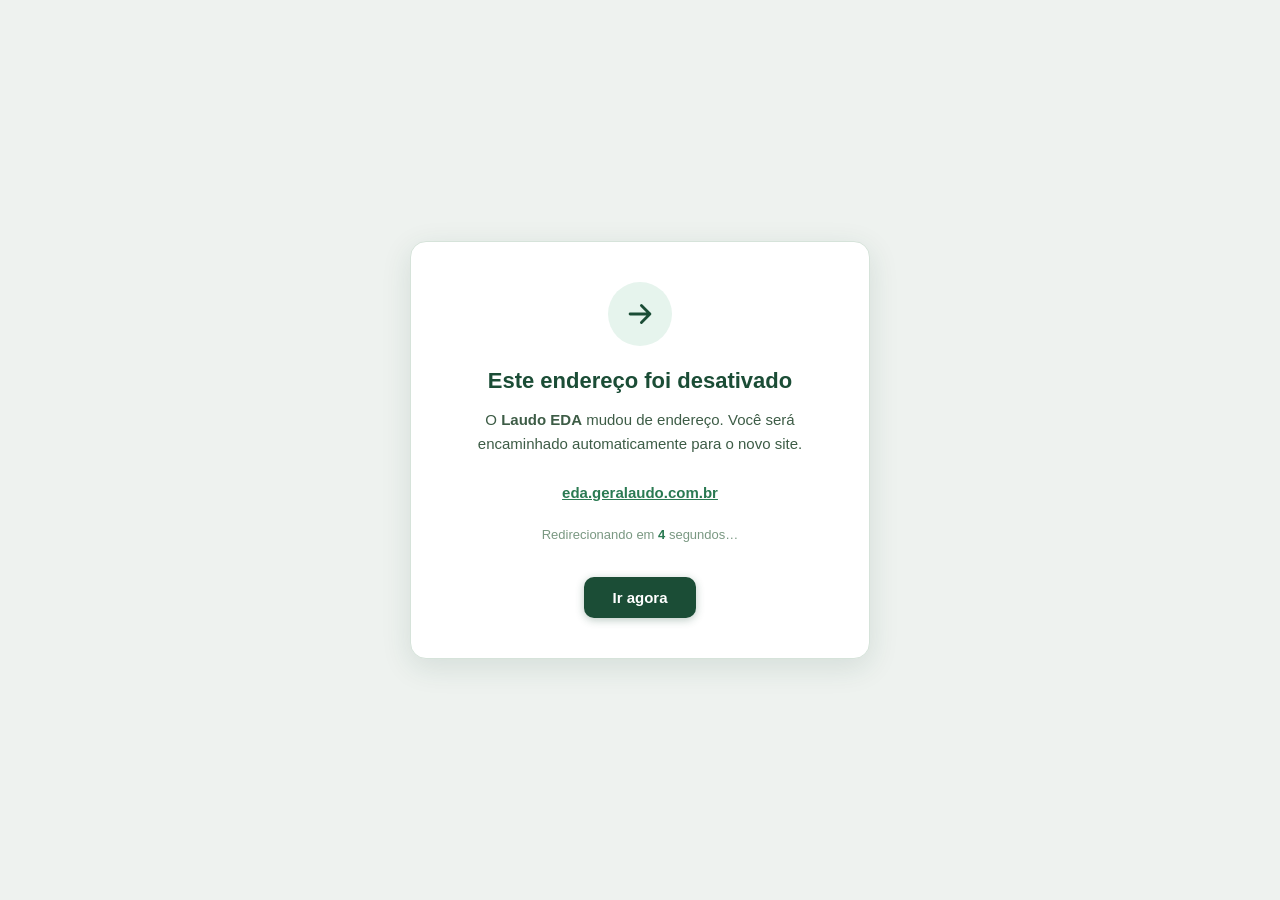
<file: index.html>
<!DOCTYPE html>
<html lang="pt-BR">
<head>
<meta charset="UTF-8">
<meta name="viewport" content="width=device-width, initial-scale=1.0">
<title>Endereço atualizado — Laudo EDA</title>
<meta name="robots" content="noindex">
<link rel="canonical" href="https://eda.geralaudo.com.br/">
<!-- Redirecionamento automático (fallback caso o JS esteja desativado) -->
<meta http-equiv="refresh" content="5; url=https://eda.geralaudo.com.br/">
<style>
  :root{
    --bg:#eef2ef; --panel:#ffffff; --border:#d6e3da;
    --ink:#172418; --ink2:#3d5c46; --ink3:#7a9882;
    --primary:#1b4d36; --accent:#2a7a52; --accent-l:#e6f4ed;
  }
  *{box-sizing:border-box;margin:0;padding:0}
  body{
    font-family:'Segoe UI',Arial,sans-serif;
    background:var(--bg);
    color:var(--ink);
    min-height:100vh;
    display:flex;
    align-items:center;
    justify-content:center;
    padding:24px;
  }
  .card{
    background:var(--panel);
    max-width:460px;
    width:100%;
    border:1px solid var(--border);
    border-radius:16px;
    box-shadow:0 8px 30px rgba(27,77,54,.12);
    padding:40px 34px;
    text-align:center;
  }
  .logo{
    width:64px;height:64px;
    margin:0 auto 22px;
    background:var(--accent-l);
    border-radius:50%;
    display:flex;align-items:center;justify-content:center;
  }
  .logo svg{width:34px;height:34px;stroke:var(--primary);fill:none;stroke-width:2;stroke-linecap:round;stroke-linejoin:round}
  h1{font-size:22px;color:var(--primary);margin-bottom:14px;font-weight:600}
  p{font-size:15px;line-height:1.6;color:var(--ink2);margin-bottom:10px}
  .new-url{
    display:inline-block;
    margin:18px 0 6px;
    font-size:15px;
    font-weight:600;
    color:var(--accent);
    word-break:break-all;
  }
  .btn{
    display:inline-block;
    margin-top:22px;
    background:var(--primary);
    color:#fff;
    text-decoration:none;
    padding:12px 28px;
    border-radius:10px;
    font-size:15px;
    font-weight:600;
    box-shadow:0 2px 8px rgba(27,77,54,.3);
    transition:background .15s;
  }
  .btn:hover{background:#123625}
  .count{font-size:13px;color:var(--ink3);margin-top:18px}
  .count b{color:var(--accent)}
</style>
</head>
<body>
  <div class="card">
    <div class="logo">
      <svg viewBox="0 0 24 24"><path d="M5 12h14M13 6l6 6-6 6"/></svg>
    </div>
    <h1>Este endereço foi desativado</h1>
    <p>O <strong>Laudo EDA</strong> mudou de endereço. Você será encaminhado automaticamente para o novo site.</p>
    <a class="new-url" href="https://eda.geralaudo.com.br/">eda.geralaudo.com.br</a>
    <p class="count">Redirecionando em <b id="t">5</b> segundos…</p>
    <a class="btn" href="https://eda.geralaudo.com.br/">Ir agora</a>
  </div>
<script>
  var alvo = "https://eda.geralaudo.com.br/";
  var seg = 5, el = document.getElementById("t");
  var iv = setInterval(function(){
    seg--; if(el) el.textContent = seg;
    if(seg <= 0){ clearInterval(iv); window.location.replace(alvo); }
  }, 1000);
</script>
</body>
</html>
</file>
